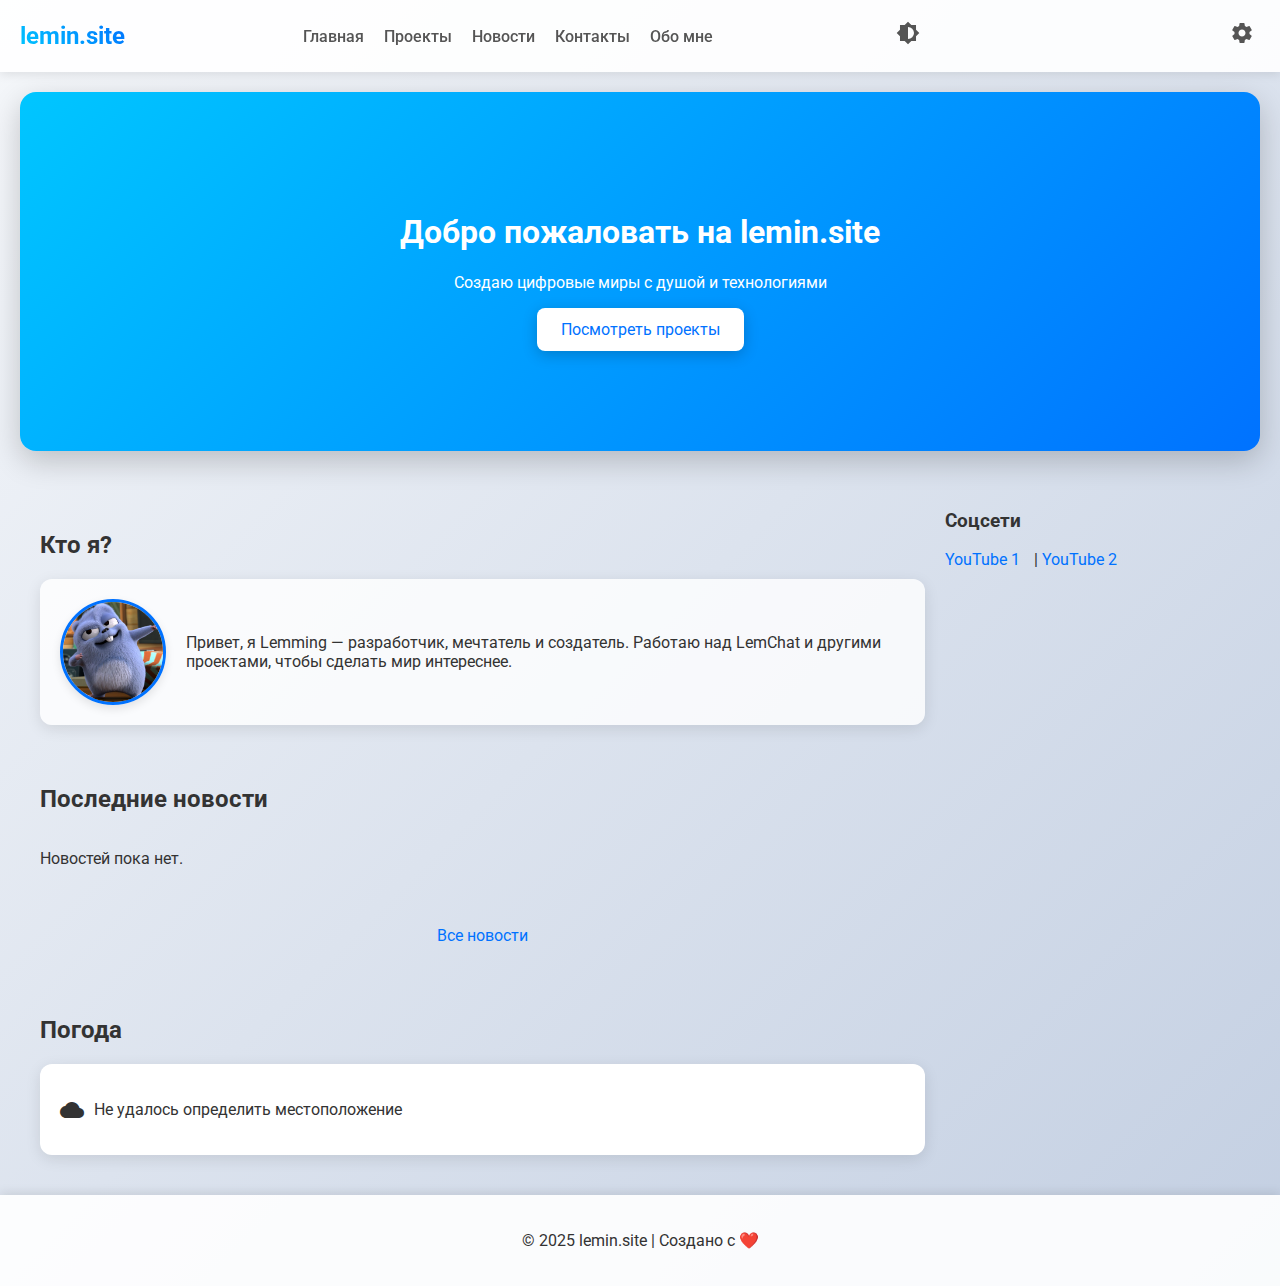
<file: index.html>
<!DOCTYPE html>
<html lang="ru">
<head>
    <meta charset="UTF-8">
    <meta name="viewport" content="width=device-width, initial-scale=1.0">
    <title>lemin.site - Главная</title>
    <link rel="stylesheet" href="styles.css">
    <link href="https://fonts.googleapis.com/icon?family=Material+Icons" rel="stylesheet">
    <link href="https://fonts.googleapis.com/css2?family=Roboto:wght@400;500;700&display=swap" rel="stylesheet">
</head>
<body>
    <!-- Шапка -->
    <header class="header">
        <div class="logo"><a href="index.html">lemin.site</a></div>
        <nav class="nav">
            <a href="index.html">Главная</a>
            <a href="projects.html">Проекты</a>
            <a href="news.html">Новости</a>
            <a href="contacts.html">Контакты</a>
            <a href="about.html">Обо мне</a>
        </nav>
        <div class="header-controls">
            <button id="theme-toggle" class="theme-btn">
                <span class="material-icons">brightness_6</span>
            </button>
            <button id="admin-toggle" class="admin-btn">
                <span class="material-icons">admin_panel_settings</span>
            </button>
        </div>
    </header>

    <!-- Герой-секция -->
    <section class="hero">
        <h1>Добро пожаловать на lemin.site</h1>
        <p>Создаю цифровые миры с душой и технологиями</p>
        <a href="projects.html" class="btn">Посмотреть проекты</a>
    </section>

    <!-- Контент -->
    <div class="container">
        <main class="main-content">
            <!-- Кратко обо мне -->
            <section class="intro section">
                <h2>Кто я?</h2>
                <div class="intro-content">
                    <img src="avatar.png" alt="Аватар" class="avatar">
                    <p>Привет, я Lemming — разработчик, мечтатель и создатель. Работаю над LemChat и другими проектами, чтобы сделать мир интереснее.</p>
                </div>
            </section>

            <!-- Последние новости -->
            <section class="news section">
                <h2>Последние новости</h2>
                <div class="news-grid" id="news-grid"></div>
                <div class="news-button-wrapper">
                    <a href="news.html" class="btn secondary">Все новости</a>
                </div>
            </section>

            <!-- Виджет погоды -->
            <section class="widget section">
                <h2>Погода</h2>
                <div class="weather-card">
                    <span id="weather-icon" class="material-icons">cloud</span>
                    <p id="weather-info">Загрузка...</p>
                </div>
            </section>
        </main>

        <!-- Боковая панель -->
            <div class="social-links">
                <h3>Соцсети</h3>
                <a href="https://www.youtube.com/@studio7940">YouTube 1</a> | <a href="https://www.youtube.com/@tech_hello1">YouTube 2</a> 
            </div>
        </aside>
    </div>


    <!-- Подвал -->
    <footer class="footer">
        <p>© 2025 lemin.site | Создано с ❤️</p>
    </footer>

    <!-- Админ-панель (модальное окно) -->
    <div id="admin-modal" class="modal">
        <div class="modal-content">
            <span id="close-admin" class="close">×</span>
            <h2>Админка</h2>
            <div id="login-form">
                <input type="password" id="admin-pass" placeholder="Пароль">
                <button onclick="login()" class="btn">Войти</button>
            </div>
            <div id="admin-panel" style="display: none;">
                <h3>Добавить новость</h3>
                <input type="text" id="news-title" placeholder="Заголовок">
                <textarea id="news-text" placeholder="Текст новости"></textarea>
                <input type="file" id="news-image" accept="image/*">
                <button onclick="addNews()" class="btn">Добавить</button>
                <h3>Управление новостями</h3>
                <div id="news-list"></div>
            </div>
        </div>
    </div>

    <script src="script.js"></script>
    <script async src="https://pagead2.googlesyndication.com/pagead/js/adsbygoogle.js?client=ca-pub-5244774924877976"
     crossorigin="anonymous"></script>
</body>
</html>
</file>
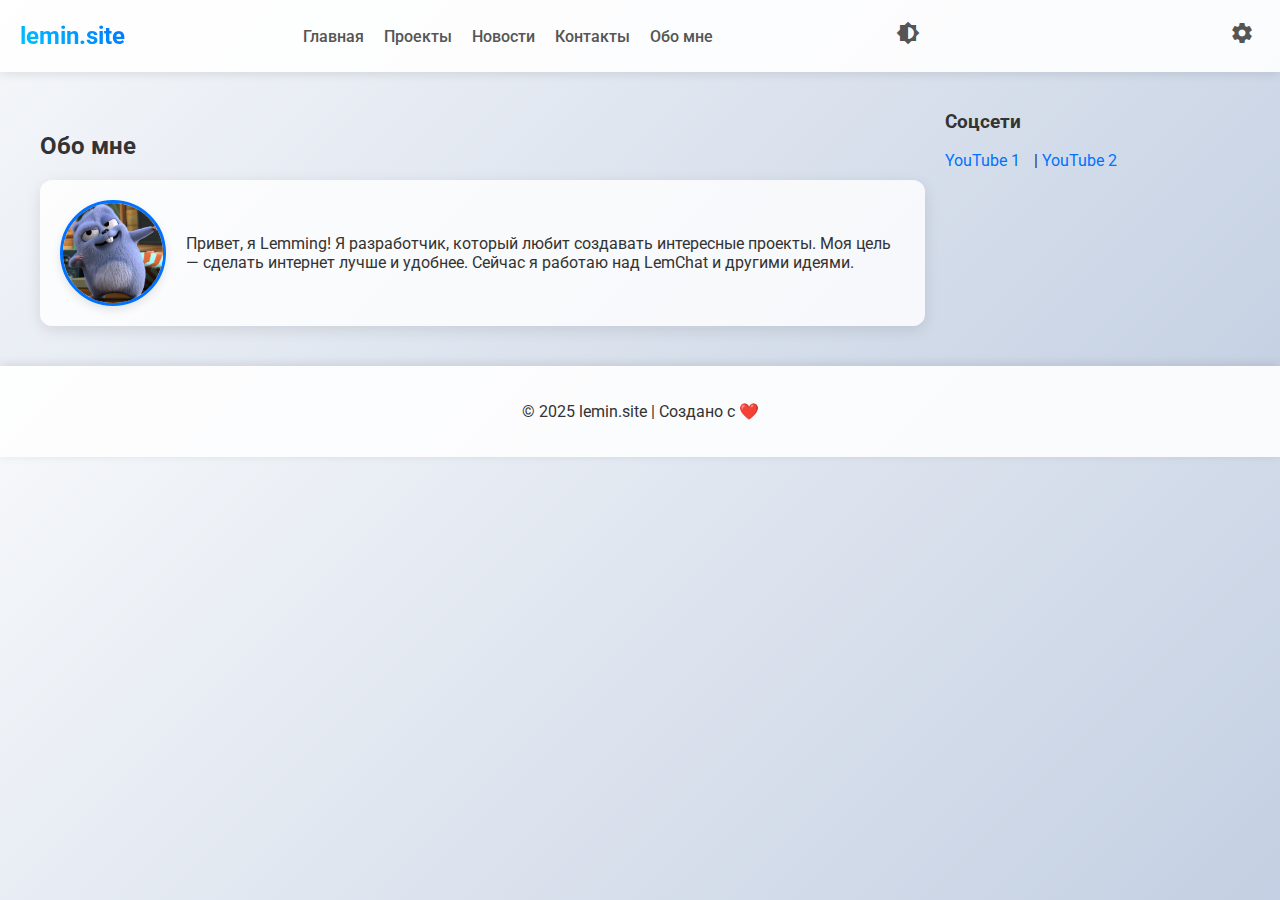
<file: about.html>
<!DOCTYPE html>
<html lang="ru">
<head>
    <meta charset="UTF-8">
    <meta name="viewport" content="width=device-width, initial-scale=1.0">
    <title>lemin.site - Обо мне</title>
    <link rel="stylesheet" href="styles.css">
    <link href="https://fonts.googleapis.com/icon?family=Material+Icons" rel="stylesheet">
    <link href="https://fonts.googleapis.com/css2?family=Roboto:wght@400;500;700&display=swap" rel="stylesheet">
</head>
<body>
    <header class="header">
        <div class="logo"><a href="index.html">lemin.site</a></div>
        <nav class="nav">
            <a href="index.html">Главная</a>
            <a href="projects.html">Проекты</a>
            <a href="news.html">Новости</a>
            <a href="contacts.html">Контакты</a>
            <a href="about.html">Обо мне</a>
        </nav>
        <div class="header-controls">
            <button id="theme-toggle" class="theme-btn">
                <span class="material-icons">brightness_6</span>
            </button>
            <button id="admin-toggle" class="admin-btn">
                <span class="material-icons">admin_panel_settings</span>
            </button>
        </div>
    </header>

    <div class="container">
        <main class="main-content">
            <section class="about section">
                <h2>Обо мне</h2>
                <div class="about-content">
                    <img src="avatar.png" alt="Аватар" class="avatar">
                    <p>Привет, я Lemming! Я разработчик, который любит создавать интересные проекты. Моя цель — сделать интернет лучше и удобнее. Сейчас я работаю над LemChat и другими идеями.</p>
                </div>
            </section>
        </main>

        <aside class="sidebar">
            <div class="social-links">
                <h3>Соцсети</h3>
                <a href="https://www.youtube.com/@studio7940">YouTube 1</a> | <a href="https://www.youtube.com/@tech_hello1">YouTube 2</a> 
            </div>
        </aside>
    </div>


    <footer class="footer">
        <p>© 2025 lemin.site | Создано с ❤️</p>
    </footer>

    <div id="admin-modal" class="modal">
        <!-- Та же админка -->
    </div>

    <script src="script.js"></script>
    <script async src="https://pagead2.googlesyndication.com/pagead/js/adsbygoogle.js?client=ca-pub-5244774924877976"
     crossorigin="anonymous"></script>
</body>
</html>
</file>
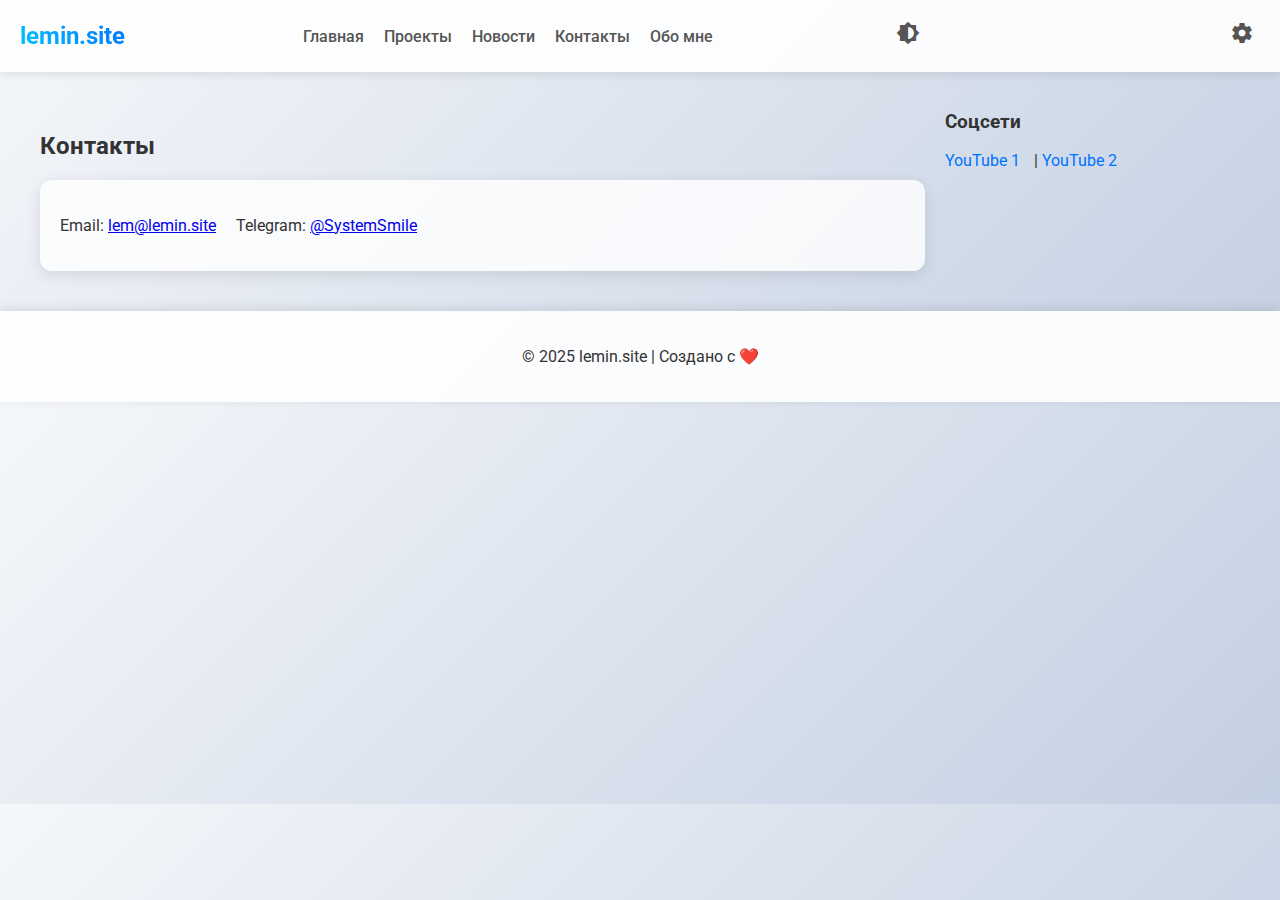
<file: contacts.html>
<!DOCTYPE html>
<html lang="ru">
<head>
    <meta charset="UTF-8">
    <meta name="viewport" content="width=device-width, initial-scale=1.0">
    <title>lemin.site - Контакты</title>
    <link rel="stylesheet" href="styles.css">
    <link href="https://fonts.googleapis.com/icon?family=Material+Icons" rel="stylesheet">
    <link href="https://fonts.googleapis.com/css2?family=Roboto:wght@400;500;700&display=swap" rel="stylesheet">
</head>
<body>
    <header class="header">
        <div class="logo"><a href="index.html">lemin.site</a></div>
        <nav class="nav">
            <a href="index.html">Главная</a>
            <a href="projects.html">Проекты</a>
            <a href="news.html">Новости</a>
            <a href="contacts.html">Контакты</a>
            <a href="about.html">Обо мне</a>
        </nav>
        <div class="header-controls">
            <button id="theme-toggle" class="theme-btn">
                <span class="material-icons">brightness_6</span>
            </button>
            <button id="admin-toggle" class="admin-btn">
                <span class="material-icons">admin_panel_settings</span>
            </button>
        </div>
    </header>

    <div class="container">
        <main class="main-content">
            <section class="contacts section">
                <h2>Контакты</h2>
                <div class="contacts-content">
                    <p>Email: <a href="mailto:lem@lemin.site">lem@lemin.site</a></p>
                    <p>Telegram: <a href="https://t.me/SystemSmile">@SystemSmile</a></p>
                </div>
            </section>
        </main>

        <aside class="sidebar">
            <div class="social-links">
                <h3>Соцсети</h3>
                <a href="https://www.youtube.com/@studio7940">YouTube 1</a> | <a href="https://www.youtube.com/@tech_hello1">YouTube 2</a> 
            </div>
        </aside>
    </div>


    <footer class="footer">
        <p>© 2025 lemin.site | Создано с ❤️</p>
    </footer>

    <div id="admin-modal" class="modal">
        <!-- Та же админка -->
    </div>

    <script src="script.js"></script>
    <script async src="https://pagead2.googlesyndication.com/pagead/js/adsbygoogle.js?client=ca-pub-5244774924877976"
     crossorigin="anonymous"></script>
</body>
</html>
</file>
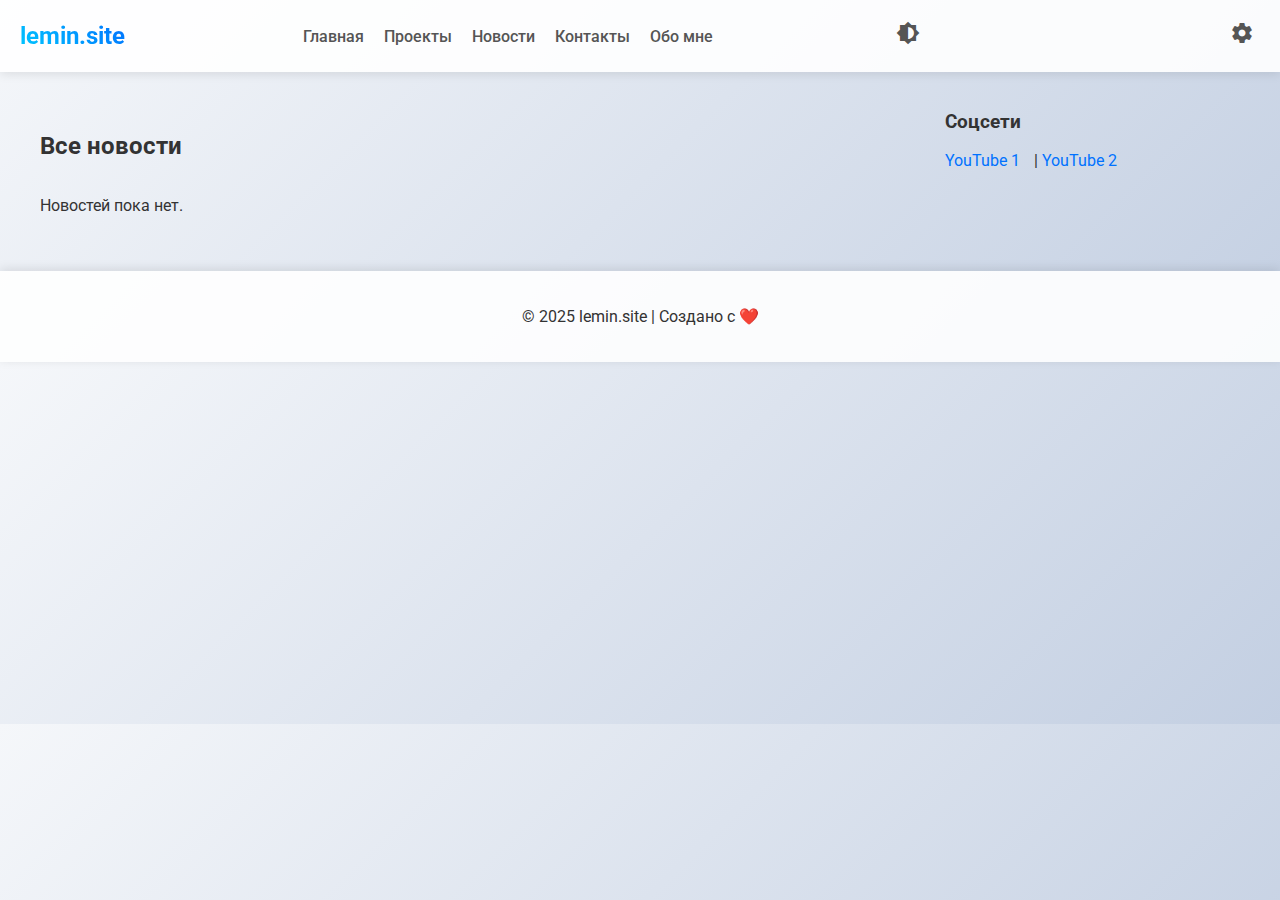
<file: news.html>
<!DOCTYPE html>
<html lang="ru">
<head>
    <meta charset="UTF-8">
    <meta name="viewport" content="width=device-width, initial-scale=1.0">
    <title>lemin.site - Новости</title>
    <link rel="stylesheet" href="styles.css">
    <link href="https://fonts.googleapis.com/icon?family=Material+Icons" rel="stylesheet">
    <link href="https://fonts.googleapis.com/css2?family=Roboto:wght@400;500;700&display=swap" rel="stylesheet">
</head>
<body>
    <header class="header">
        <div class="logo"><a href="index.html">lemin.site</a></div>
        <nav class="nav">
            <a href="index.html">Главная</a>
            <a href="projects.html">Проекты</a>
            <a href="news.html">Новости</a>
            <a href="contacts.html">Контакты</a>
            <a href="about.html">Обо мне</a>
        </nav>
        <div class="header-controls">
            <button id="theme-toggle" class="theme-btn">
                <span class="material-icons">brightness_6</span>
            </button>
            <button id="admin-toggle" class="admin-btn">
                <span class="material-icons">admin_panel_settings</span>
            </button>
        </div>
    </header>

    <div class="container">
        <main class="main-content">
            <section class="news section">
                <h2>Все новости</h2>
                <div class="news-grid" id="news-grid"></div>
            </section>
        </main>

        <aside class="sidebar">
            <div class="social-links">
                <h3>Соцсети</h3>
                <a href="https://www.youtube.com/@studio7940">YouTube 1</a> | <a href="https://www.youtube.com/@tech_hello1">YouTube 2</a> 
            </div>
        </aside>
    </div>

    <footer class="footer">
        <p>© 2025 lemin.site | Создано с ❤️</p>
    </footer>

    <div id="admin-modal" class="modal">
        <div class="modal-content">
            <span id="close-admin" class="close">×</span>
            <h2>Админка</h2>
            <div id="login-form">
                <input type="password" id="admin-pass" placeholder="Пароль">
                <button onclick="login()" class="btn">Войти</button>
            </div>
            <div id="admin-panel" style="display: none;">
                <h3>Добавить новость</h3>
                <input type="text" id="news-title" placeholder="Заголовок">
                <textarea id="news-text" placeholder="Текст новости"></textarea>
                <input type="file" id="news-image" accept="image/*">
                <button onclick="addNews()" class="btn">Добавить</button>
                <h3>Управление новостями</h3>
                <div id="news-list"></div>
            </div>
        </div>
    </div>

    <script src="script.js"></script>
    <script async src="https://pagead2.googlesyndication.com/pagead/js/adsbygoogle.js?client=ca-pub-5244774924877976"
     crossorigin="anonymous"></script>
</body>
</html>
</file>
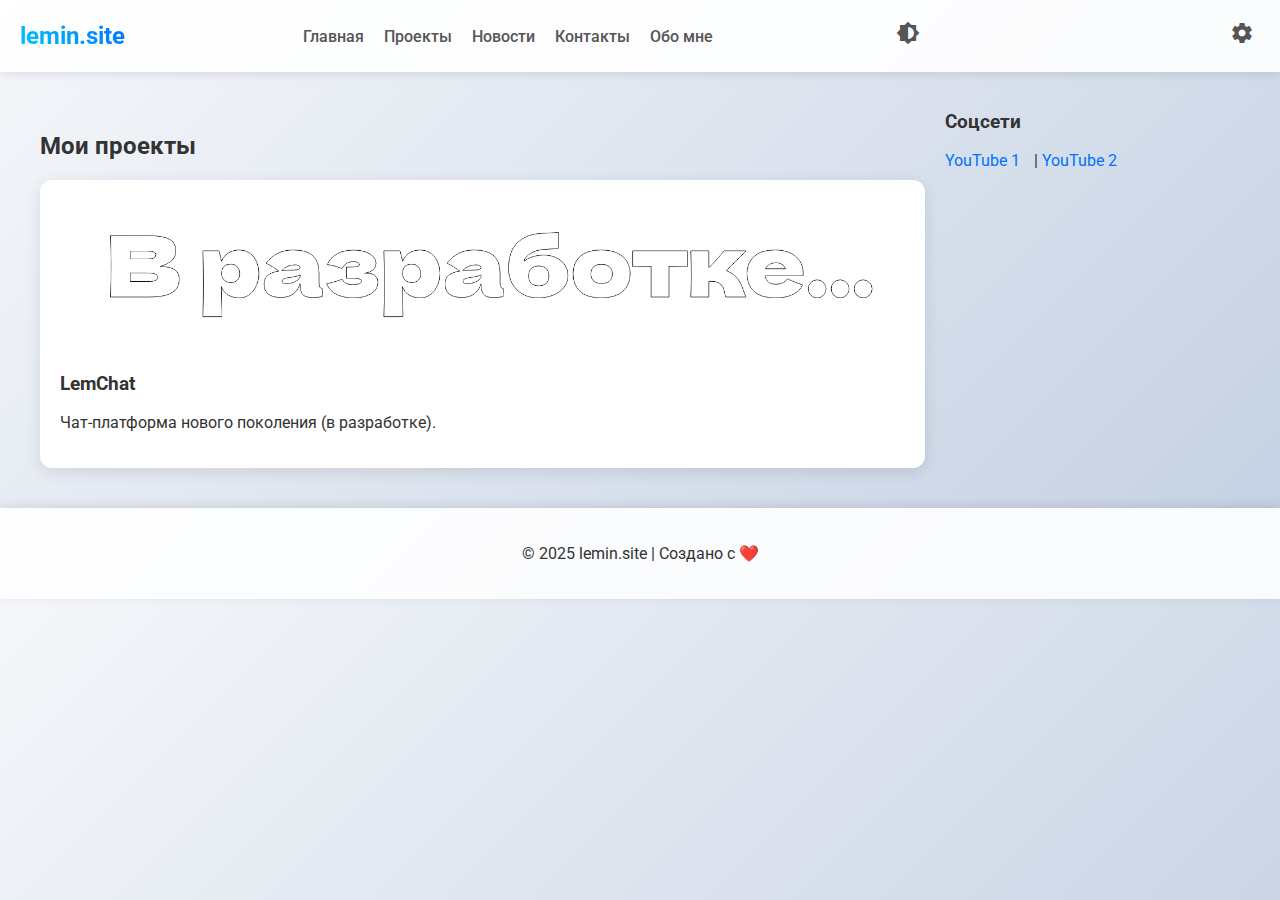
<file: projects.html>
<!DOCTYPE html>
<html lang="ru">
<head>
    <meta charset="UTF-8">
    <meta name="viewport" content="width=device-width, initial-scale=1.0">
    <title>lemin.site - Проекты</title>
    <link rel="stylesheet" href="styles.css">
    <link href="https://fonts.googleapis.com/icon?family=Material+Icons" rel="stylesheet">
    <link href="https://fonts.googleapis.com/css2?family=Roboto:wght@400;500;700&display=swap" rel="stylesheet">
</head>
<body>
    <header class="header">
        <div class="logo"><a href="index.html">lemin.site</a></div>
        <nav class="nav">
            <a href="index.html">Главная</a>
            <a href="projects.html">Проекты</a>
            <a href="news.html">Новости</a>
            <a href="contacts.html">Контакты</a>
            <a href="about.html">Обо мне</a>
        </nav>
        <div class="header-controls">
            <button id="theme-toggle" class="theme-btn">
                <span class="material-icons">brightness_6</span>
            </button>
            <button id="admin-toggle" class="admin-btn">
                <span class="material-icons">admin_panel_settings</span>
            </button>
        </div>
    </header>

    <div class="container">
        <main class="main-content">
            <section class="projects section">
                <h2>Мои проекты</h2>
                <div class="project-grid">
                    <div class="card">
                        <img src="LemChat.png" alt="LemChat">
                        <h3>LemChat</h3>
                        <p>Чат-платформа нового поколения (в разработке).</p>
                    </div>
                </div>
            </section>
        </main>

        <aside class="sidebar">
            <div class="social-links">
                <h3>Соцсети</h3>
                <a href="https://www.youtube.com/@studio7940">YouTube 1</a> | <a href="https://www.youtube.com/@tech_hello1">YouTube 2</a> 
            </div>
        </aside>
    </div>


    <footer class="footer">
        <p>© 2025 lemin.site | Создано с ❤️</p>
    </footer>

    <div id="admin-modal" class="modal">
        <!-- Та же админка -->
    </div>

    <script src="script.js"></script>
    <script async src="https://pagead2.googlesyndication.com/pagead/js/adsbygoogle.js?client=ca-pub-5244774924877976"
     crossorigin="anonymous"></script>
</body>
</html>
</file>
<file: styles.css>
/* Общие стили */
body {
    margin: 0;
    font-family: 'Roboto', sans-serif;
    background: linear-gradient(135deg, #f5f7fa, #c3cfe2);
    color: #333;
    transition: background 0.3s, color 0.3s;
}

body.dark-theme {
    background: linear-gradient(135deg, #1e2a44, #2a3b5a);
    color: #ddd;
}

.container {
    display: flex;
    max-width: 1200px;
    margin: 0 auto;
    padding: 20px;
    gap: 20px;
}

.main-content {
    flex: 3;
}

.sidebar {
    flex: 1;
    display: flex;
    flex-direction: column;
    gap: 20px;
}

.section {
    padding: 20px 0;
    animation: fadeIn 0.5s ease-in;
}

@keyframes fadeIn {
    from { opacity: 0; }
    to { opacity: 1; }
}

/* Шапка */
.header {
    display: flex;
    justify-content: space-between;
    align-items: center;
    padding: 20px;
    background: rgba(255, 255, 255, 0.9);
    box-shadow: 0 2px 10px rgba(0, 0, 0, 0.1);
    position: sticky;
    top: 0;
    z-index: 100;
}

.dark-theme .header {
    background: rgba(30, 42, 68, 0.9);
}

.logo a {
    font-size: 24px;
    font-weight: 700;
    background: linear-gradient(45deg, #00c6ff, #0072ff);
    -webkit-background-clip: text;
    color: transparent;
    text-decoration: none;
}

.nav {
    display: flex;
    gap: 20px;
}

.nav a {
    text-decoration: none;
    color: #555;
    font-weight: 500;
    transition: color 0.3s;
}

.dark-theme .nav a {
    color: #ddd;
}

.nav a:hover {
    color: #00c6ff;
}

.header-controls {
    display: flex;
    gap: 10px;
}

.theme-btn, .admin-btn {
    background: none;
    border: none;
    cursor: pointer;
    font-size: 24px;
    color: #555;
    transition: color 0.3s;
}

.dark-theme .theme-btn, .dark-theme .admin-btn {
    color: #ddd;
}

.theme-btn:hover, .admin-btn:hover {
    color: #00c6ff;
}

/* Герой-секция */
.hero {
    text-align: center;
    padding: 100px 20px;
    background: linear-gradient(135deg, #00c6ff, #0072ff);
    color: white;
    border-radius: 16px;
    margin: 20px;
    box-shadow: 0 10px 30px rgba(0, 0, 0, 0.2);
}

.dark-theme .hero {
    background: linear-gradient(135deg, #1e90ff, #4682b4);
}

/* Кнопки */
.btn {
    display: inline-block;
    padding: 12px 24px;
    background: #fff;
    color: #0072ff;
    text-decoration: none;
    border-radius: 8px;
    box-shadow: 0 4px 15px rgba(0, 0, 0, 0.2);
    transition: transform 0.2s, background 0.3s;
}

.dark-theme .btn {
    background: #2a3b5a;
    color: #00c6ff;
}

.btn:hover {
    transform: translateY(-2px);
    background: #e0f7ff;
}

.dark-theme .btn:hover {
    background: #3b5278;
}

.btn.secondary {
    background: transparent;
    color: #0072ff;
    box-shadow: none;
}

.dark-theme .btn.secondary {
    color: #00c6ff;
}

.news-button-wrapper {
    margin-top: 30px;
    text-align: center;
}

/* Карточки */
.card {
    background: white;
    border-radius: 12px;
    padding: 20px;
    box-shadow: 0 4px 15px rgba(0, 0, 0, 0.1);
    transition: transform 0.2s;
}

.dark-theme .card {
    background: #2a3b5a;
    box-shadow: 0 4px 15px rgba(0, 0, 0, 0.3);
}

.card:hover {
    transform: translateY(-5px);
}

.card img {
    width: 100%;
    height: 150px;
    object-fit: cover;
    border-radius: 8px;
}

.project-grid, .news-grid {
    display: grid;
    grid-template-columns: repeat(auto-fit, minmax(300px, 1fr));
    gap: 20px;
}

/* Аватар */
.intro-content, .about-content, .contacts-content {
    display: flex;
    align-items: center;
    gap: 20px;
    background: rgba(255, 255, 255, 0.8);
    padding: 20px;
    border-radius: 12px;
    box-shadow: 0 4px 15px rgba(0, 0, 0, 0.1);
}

.dark-theme .intro-content, .dark-theme .about-content, .dark-theme .contacts-content {
    background: rgba(42, 59, 90, 0.8);
}

.avatar {
    width: 100px;
    height: 100px;
    border-radius: 50%;
    object-fit: cover;
    border: 3px solid #0072ff;
    box-shadow: 0 4px 10px rgba(0, 0, 0, 0.1);
    aspect-ratio: 1 / 1; /* Гарантирует идеально круглую форму */
}

.dark-theme .avatar {
    border-color: #00c6ff;
}

/* Виджет погоды */
.weather-card {
    background: white;
    padding: 20px;
    border-radius: 12px;
    box-shadow: 0 4px 15px rgba(0, 0, 0, 0.1);
    display: flex;
    align-items: center;
    gap: 10px;
}

.dark-theme .weather-card {
    background: #2a3b5a;
}

/* Реклама */
.adsense-placeholder {
    background: #f0f0f0;
    padding: 20px;
    border-radius: 12px;
    text-align: center;
    box-shadow: 0 2px 10px rgba(0, 0, 0, 0.05);
    flex: 1;
}

.dark-theme .adsense-placeholder {
    background: #3b5278;
}

.bottom-ads {
    max-width: 1200px;
    margin: 20px auto;
    text-align: center;
}

/* Соцсети */
.social-links {
    flex: 1;
}

.social-links a {
    color: #0072ff;
    text-decoration: none;
    margin-right: 10px;
}

.dark-theme .social-links a {
    color: #00c6ff;
}

/* Модальное окно админки */
.modal {
    display: none;
    position: fixed;
    top: 0;
    left: 0;
    width: 100%;
    height: 100%;
    background: rgba(0, 0, 0, 0.5);
    z-index: 200;
}

.modal-content {
    background: white;
    margin: 10% auto;
    padding: 20px;
    width: 90%;
    max-width: 600px;
    border-radius: 12px;
    box-shadow: 0 10px 30px rgba(0, 0, 0, 0.3);
}

.dark-theme .modal-content {
    background: #2a3b5a;
}

.close {
    float: right;
    font-size: 24px;
    cursor: pointer;
}

#admin-panel input, #admin-panel textarea {
    display: block;
    width: 100%;
    margin: 10px 0;
    padding: 10px;
    border-radius: 8px;
    border: 1px solid #ccc;
}

.dark-theme #admin-panel input, .dark-theme #admin-panel textarea {
    background: #3b5278;
    color: #ddd;
    border-color: #666;
}

#news-list .news-item {
    background: #f0f0f0;
    padding: 10px;
    margin: 10px 0;
    border-radius: 8px;
    display: flex;
    justify-content: space-between;
    align-items: center;
}

.dark-theme #news-list .news-item {
    background: #3b5278;
}

/* Подвал */
.footer {
    text-align: center;
    padding: 20px;
    background: rgba(255, 255, 255, 0.9);
    box-shadow: 0 -2px 10px rgba(0, 0, 0, 0.1);
}

.dark-theme .footer {
    background: rgba(30, 42, 68, 0.9);
}

/* Адаптивность */
@media (max-width: 768px) {
    .container {
        flex-direction: column;
        padding: 10px;
    }

    .main-content, .sidebar {
        flex: 1;
    }

    .hero {
        padding: 50px 10px;
        margin: 10px;
    }

    .hero h1 {
        font-size: 24px;
    }

    .hero p {
        font-size: 16px;
    }

    .nav {
        flex-direction: column;
        gap: 10px;
    }

    .nav a {
        margin-left: 0;
    }

    .header {
        flex-direction: column;
        gap: 10px;
    }

    .project-grid, .news-grid {
        grid-template-columns: 1fr;
    }

    .intro-content, .about-content, .contacts-content {
        flex-direction: column;
        text-align: center;
    }

    .avatar {
        margin: 0 auto;
    }

    .news-button-wrapper {
        margin-top: 20px;
    }

    .bottom-ads {
        margin: 10px;
    }
}

@media (max-width: 480px) {
    .hero h1 {
        font-size: 20px;
    }

    .hero p {
        font-size: 14px;
    }

    .btn {
        padding: 10px 20px;
        font-size: 14px;
    }

    .card {
        padding: 15px;
    }

    .card img {
        height: 120px;
    }
}
</file>
